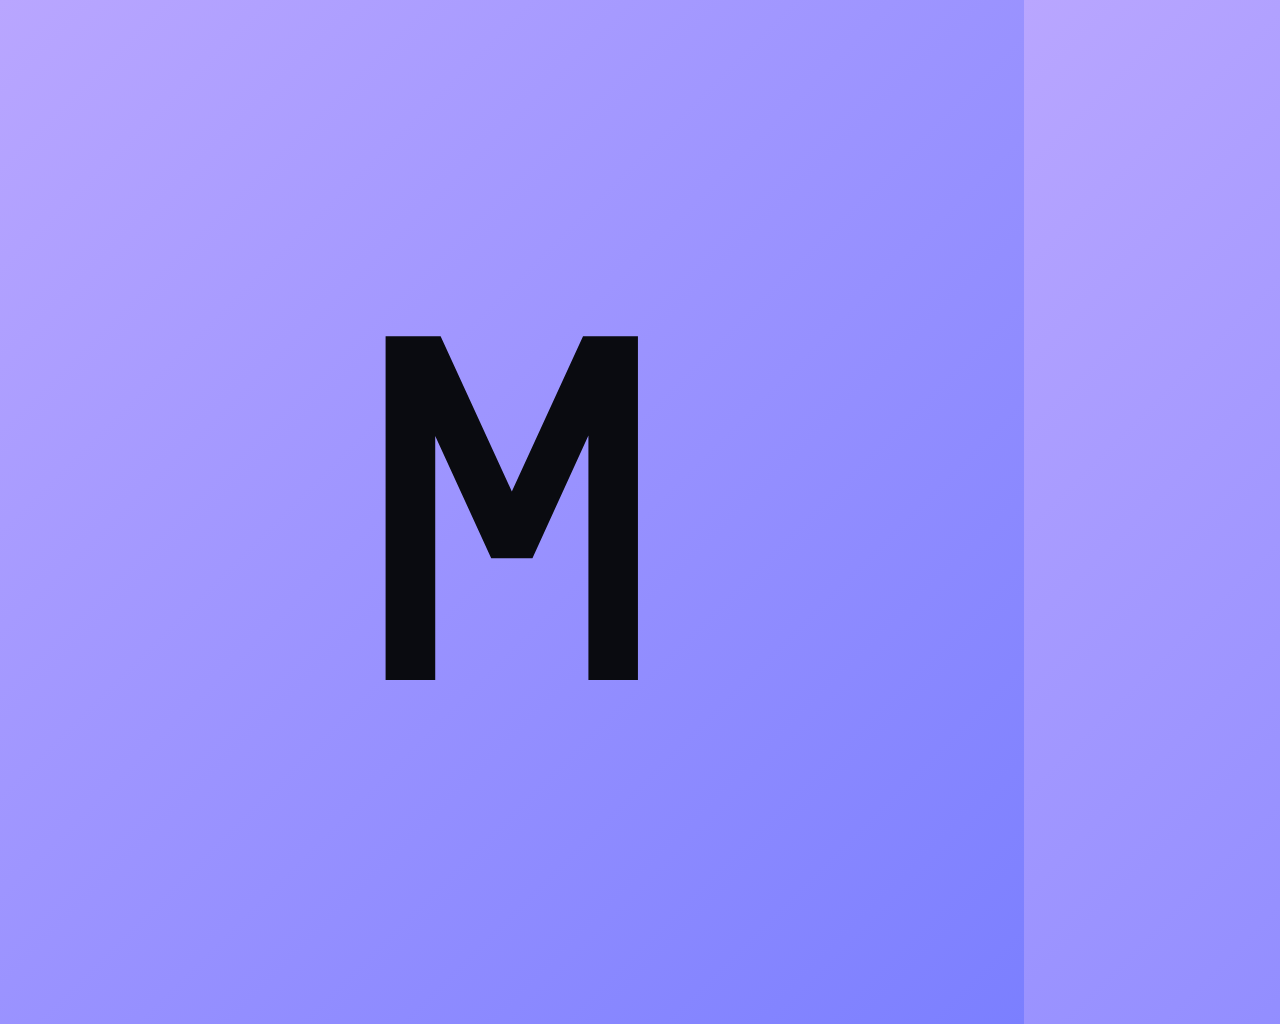
<file: docs/submission/mandate-logo.source.html>
<!doctype html><html><head><meta charset="utf-8">
<link rel="stylesheet" href="https://fonts.googleapis.com/css2?family=DM+Mono:wght@500&display=swap">
<style>html,body{margin:0;width:1024px;height:1024px;overflow:hidden}body{display:grid;place-items:center;background:linear-gradient(135deg,#b9a6ff,#7b7fff);color:#0a0b10;font:500 491px/1 'DM Mono',monospace}</style>
</head><body>M</body></html>
</file>
